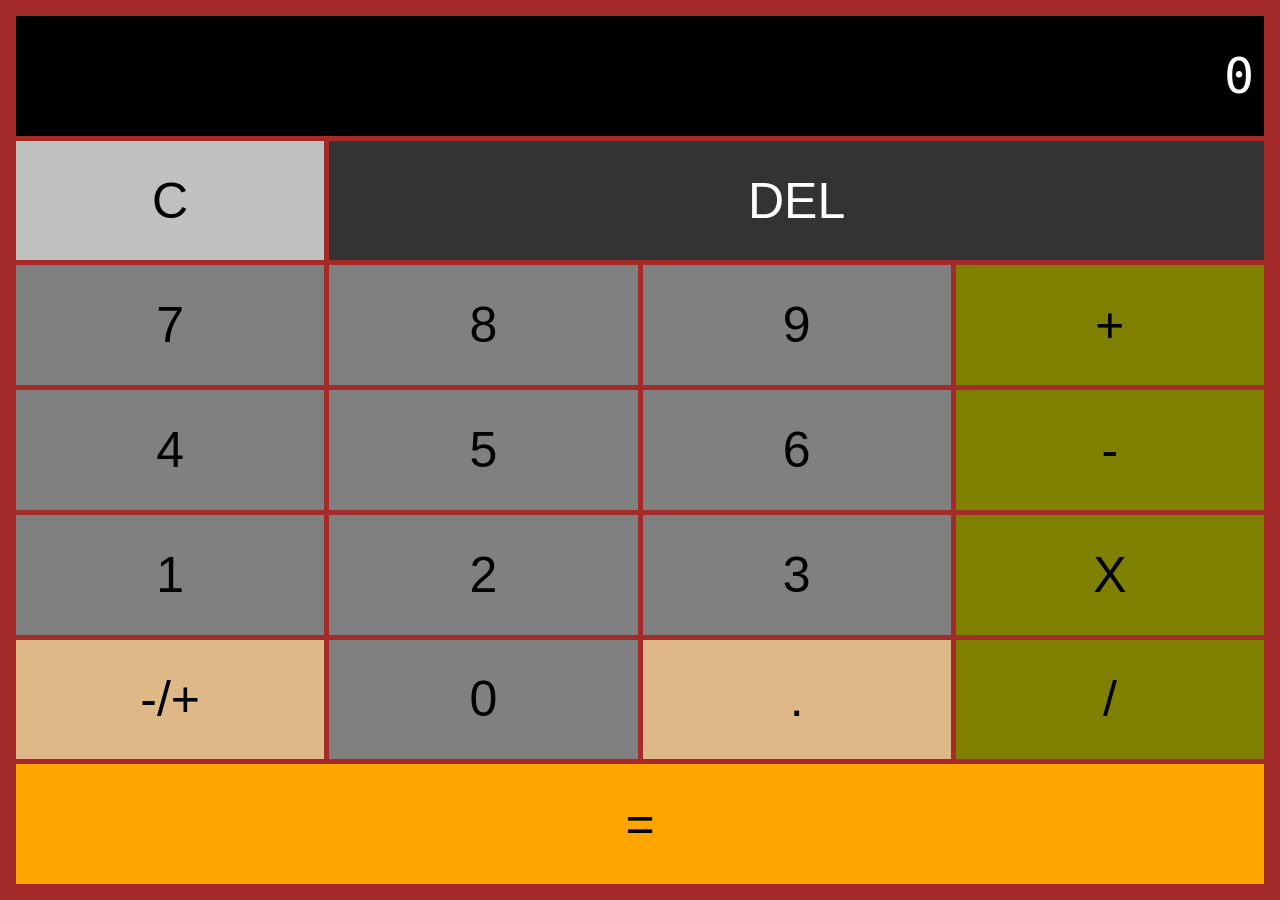
<file: index.html>
<!DOCTYPE html>
<html lang="en">
  <head>
    <meta charset="UTF-8" />
    <meta name="viewport" content="width=device-width, initial-scale=1.0" />
    <link rel="stylesheet" href="style.css" />
    <script src="https://ajax.googleapis.com/ajax/libs/jquery/3.5.1/jquery.min.js"></script>
    <title>JS Calculator</title>
  </head>
  <body>
    <div id="about">
      <div id="textBox">
        <h1>jQuery JS Calculator</h1>
        <br />
        <p>
          This is a simple calculator created using Javascript and jQuery,
          although you could do it with vanilla JS if you wanted to.
        </p>
        <br />
        <p>
          Created by <a href="https://github.com/sublethaljpg">SublethalJPG</a>
        </p>
      </div>
    </div>
    <div id="calcContainer">
      <div id="calc">
        <div id="calcOutput">
          <span id="calcOutputText"></span>
        </div>
        <div class="utility button" id="C"><span>C</span></div>
        <!-- <div class="utility button" id="CE"><span>CE</span></div> -->
        <div class="utility button" id="backspace"><span>DEL</span></div>
        <div class="number button" id="n0" value="0"><span>0</span></div>
        <div class="number button" id="n1" value="1"><span>1</span></div>
        <div class="number button" id="n2" value="2"><span>2</span></div>
        <div class="number button" id="n3" value="3"><span>3</span></div>
        <div class="number button" id="n4" value="4"><span>4</span></div>
        <div class="number button" id="n5" value="5"><span>5</span></div>
        <div class="number button" id="n6" value="6"><span>6</span></div>
        <div class="number button" id="n7" value="7"><span>7</span></div>
        <div class="number button" id="n8" value="8"><span>8</span></div>
        <div class="number button" id="n9" value="9"><span>9</span></div>
        <div class="operator button" id="plus" value="+"><span>+</span></div>
        <div class="operator button" id="minus" value="-"><span>-</span></div>
        <div class="operator button" id="times" value="*"><span>X</span></div>
        <div class="operator button" id="divide" value="/"><span>/</span></div>
        <div class="equals button" id="equals"><span>=</span></div>
        <div class="other button" id="negative" value="-"><span>-/+</span></div>
        <div class="other button" id="point" value="."><span>.</span></div>
      </div>
    </div>
    <script src="script.js"></script>
    <script src="mobile.js"></script>
  </body>
</html>
</file>
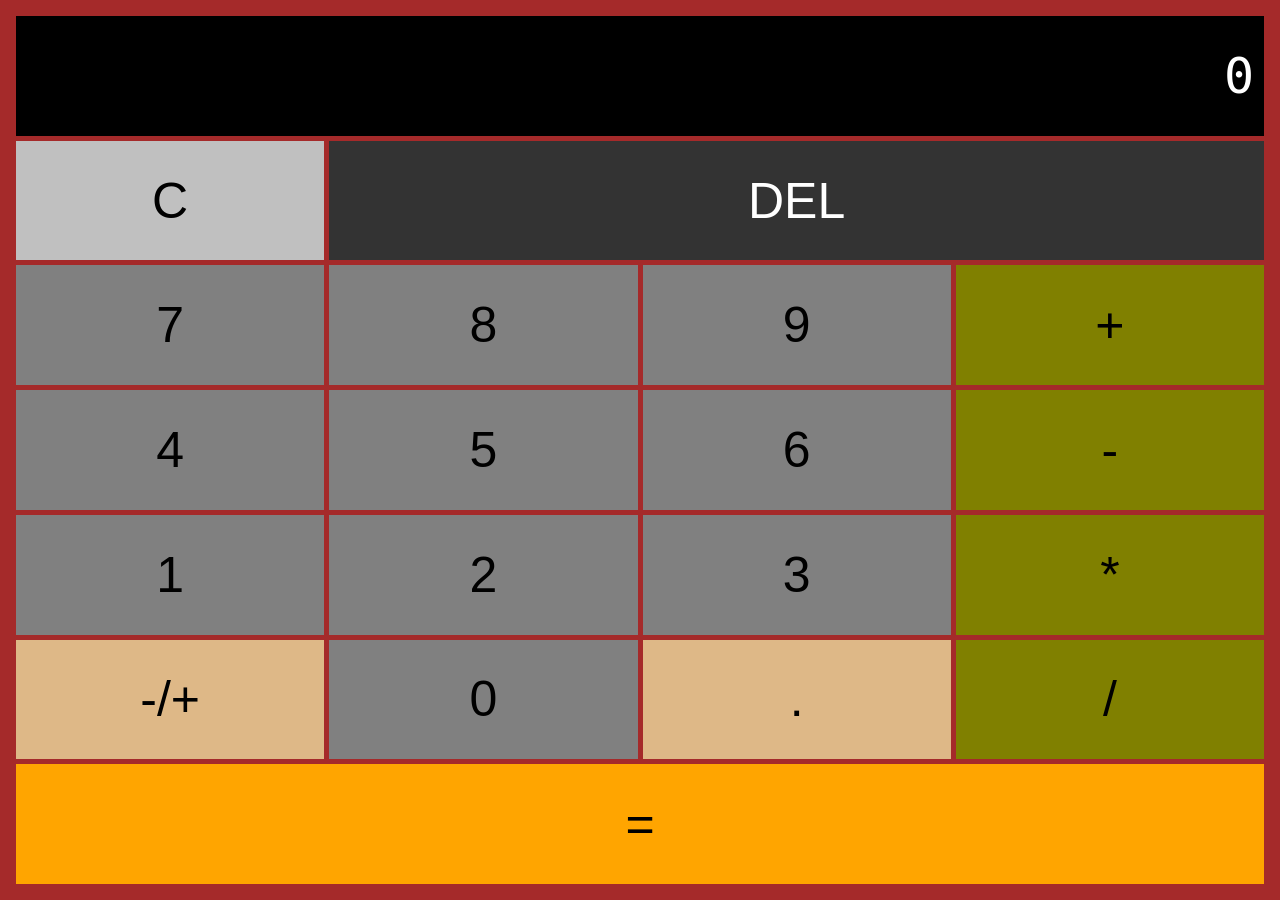
<file: calc.html>
<!DOCTYPE html>
<html lang="en">
  <head>
    <meta charset="UTF-8" />
    <meta name="viewport" content="width=device-width, initial-scale=1.0" />
    <link rel="stylesheet" href="style.css" />
    <script src="https://ajax.googleapis.com/ajax/libs/jquery/3.5.1/jquery.min.js"></script>
    <title>JS Calculator</title>
    <!-- <link rel="shortcut icon" href="" type="image/x-icon" id="tabIcon" /> -->
  </head>
  <body>
    <div id="about">
      <div id="textBox">
        <h1>jQuery JS Calculator</h1>
        <br />
        <p>
          This is a simple calculator I created using Javascript and jQuery,
          although you could do it with vanilla JS if you wanted to.
        </p>
        <br />
        <p>
          Created by <a href="https://github.com/sublethaljpg">SublethalJPG</a>
        </p>
      </div>
    </div>
    <div id="calcContainer">
      <div id="calc">
        <div id="calcOutput">
          <span id="calcOutputText"></span>
        </div>
        <div class="utility button" id="C"><span>C</span></div>
        <!-- <div class="utility button" id="CE"><span>CE</span></div> -->
        <div class="utility button" id="backspace"><span>DEL</span></div>
        <div class="number button" id="n0" value="0"><span>0</span></div>
        <div class="number button" id="n1" value="1"><span>1</span></div>
        <div class="number button" id="n2" value="2"><span>2</span></div>
        <div class="number button" id="n3" value="3"><span>3</span></div>
        <div class="number button" id="n4" value="4"><span>4</span></div>
        <div class="number button" id="n5" value="5"><span>5</span></div>
        <div class="number button" id="n6" value="6"><span>6</span></div>
        <div class="number button" id="n7" value="7"><span>7</span></div>
        <div class="number button" id="n8" value="8"><span>8</span></div>
        <div class="number button" id="n9" value="9"><span>9</span></div>
        <div class="operator button" id="plus" value="+"><span>+</span></div>
        <div class="operator button" id="minus" value="-"><span>-</span></div>
        <div class="operator button" id="times" value="*"><span>*</span></div>
        <div class="operator button" id="divide" value="/"><span>/</span></div>
        <div class="equals button" id="equals"><span>=</span></div>
        <div class="other button" id="negative" value="-"><span>-/+</span></div>
        <div class="other button" id="point" value="."><span>.</span></div>
      </div>
    </div>
    <script src="script.js"></script>
  </body>
</html>
</file>
<file: style.css>
:root {
  --calcWidth: 400px;
}

* {
  box-sizing: border-box;
  overflow: hidden;
  user-select: none;
  padding: 0;
  margin: 0;
}

body {
  padding: 0;
  margin: 0;
  display: flex;
  justify-content: space-evenly;
  align-items: center;
  width: 100vw;
  height: 100vh;
  background-color: cadetblue;
  font-family: Arial, Helvetica, sans-serif;
}

#calcContainer {
  background-color: black;
}

#calc {
  /* width: var(--calcWidth); */
  /* height: calc(var(--calcWidth) * 1.5); */
  width: 100vw;
  height: 100vh;
  background-color: brown;
  display: grid;
  grid-template-columns: 1fr 1fr 1fr 1fr;
  grid-template-rows: 1fr 1fr 1fr 1fr 1fr 1fr 1fr;
  grid-template-areas:
    "display display display display"
    "c back back back"
    "n7 n8 n9 plus"
    "n4 n5 n6 minus"
    "n1 n2 n3 times"
    "negative n0 point divide"
    "equals equals equals equals";
  padding: 16px;
  gap: 5px;
  font-size: 50px;
  font-family: Arial, Helvetica, sans-serif;
}

.button {
  min-width: 10px;
  min-height: 10px;
  display: flex;
  justify-content: center;
  align-items: center;
  cursor: pointer;
}

.utility {
  background-color: silver;
}

.number {
  background-color: grey;
}

.operator {
  background-color: olive;
}

.other {
  background-color: burlywood;
}

#calcOutput {
  background-color: black;
  grid-area: display;
  font-family: monospace;
  display: flex;
  align-items: center;
  justify-content: flex-end;
  padding: 0 10px;
  color: white;
  overflow: none;
}

#C {
  grid-area: c;
}

#CE {
  grid-area: ce;
}

#backspace {
  grid-area: back;
  background-color: #333;
  color: white;
}

#n0 {
  grid-area: n0;
}

#n1 {
  grid-area: n1;
}

#n2 {
  grid-area: n2;
}

#n3 {
  grid-area: n3;
}

#n4 {
  grid-area: n4;
}

#n5 {
  grid-area: n5;
}

#n6 {
  grid-area: n6;
}

#n7 {
  grid-area: n7;
}

#n8 {
  grid-area: n8;
}

#n9 {
  grid-area: n9;
}

#plus {
  grid-area: plus;
}

#minus {
  grid-area: minus;
}

#times {
  grid-area: times;
}

#divide {
  grid-area: divide;
}

#equals {
  background-color: orange;
  grid-area: equals;
}

#about {
  display: none;
  width: 50vw;
  height: 83vh;
  background-color: brown;
  margin: 30px;
  padding: 16px;
}

#textBox {
  width: 100%;
  height: 100%;
  background-color: burlywood;
  padding: 10px;
}

@media only screen and (max-width: 700px) {
  body {
    display: flex;
    justify-content: space-evenly;
    align-items: flex-start;
  }
  #calc {
    width: 100vw;
    height: calc(100vh);
  }
  #about {
    display: none;
  }
}
</file>
